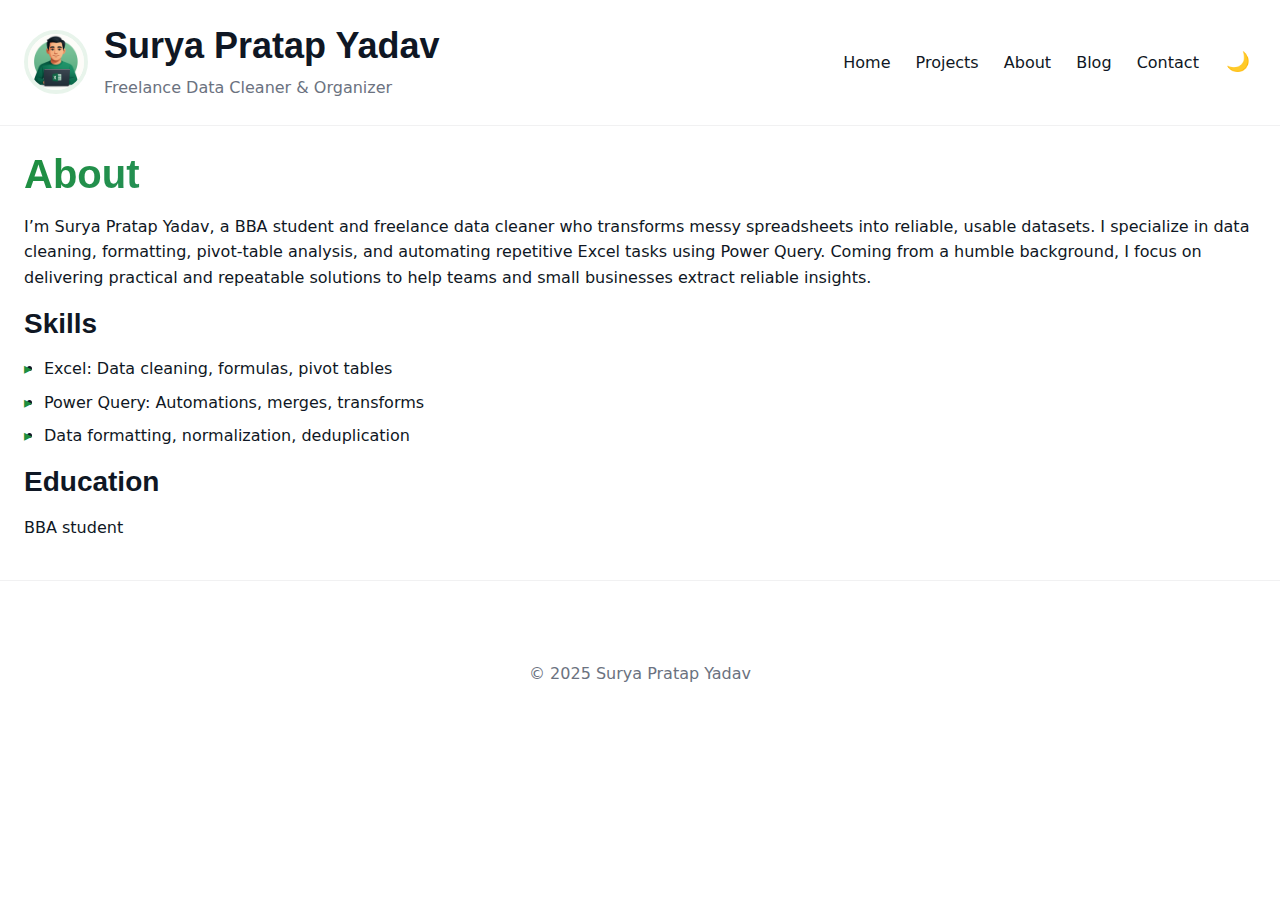
<file: assets/about.html>
<!doctype html>
<html lang="en">

<head>
    <meta charset="utf-8" />
    <meta name="viewport" content="width=device-width,initial-scale=1" />
    <title>About — Surya Pratap Yadav</title>
    <meta name="description" content="About Surya Pratap Yadav — skills and background." />
    <link rel="stylesheet" href="styles.css" />
</head>

<body>
    <header class="site-header">
        <div class="container header-inner">
            <div class="brand">
                <img src="assets/avatar.png" alt="avatar" class="avatar" />
                <div>
                    <h1>Surya Pratap Yadav</h1>
                    <p class="title">Freelance Data Cleaner & Organizer</p>
                </div>
            </div>
            <nav class="nav">
                <a href="../index.html">Home</a>
                <a href="projects.html">Projects</a>
                <a href="about.html">About</a>
                <a href="blog.html">Blog</a>
                <a href="contact.html">Contact</a>
                <button id="theme-toggle" aria-label="Toggle theme">🌙</button>
            </nav>
        </div>
    </header>
    <main class="container about-page">
        <h2>About</h2>
        <p>I’m Surya Pratap Yadav, a BBA student and freelance data cleaner who transforms messy spreadsheets into reliable, usable datasets. I specialize in data cleaning, formatting, pivot-table analysis, and automating repetitive Excel tasks using Power
            Query. Coming from a humble background, I focus on delivering practical and repeatable solutions to help teams and small businesses extract reliable insights.</p>
        <h3>Skills</h3>
        <ul>
            <li>Excel: Data cleaning, formulas, pivot tables</li>
            <li>Power Query: Automations, merges, transforms</li>
            <li>Data formatting, normalization, deduplication</li>
        </ul>
        <h3>Education</h3>
        <p>BBA student</p>
    </main>
    <footer class="site-footer">
        <div class="container">
            <p>© 2025 Surya Pratap Yadav</p>
        </div>
    </footer>
    <script src="scripts.js"></script>
</body>

</html>
</file>
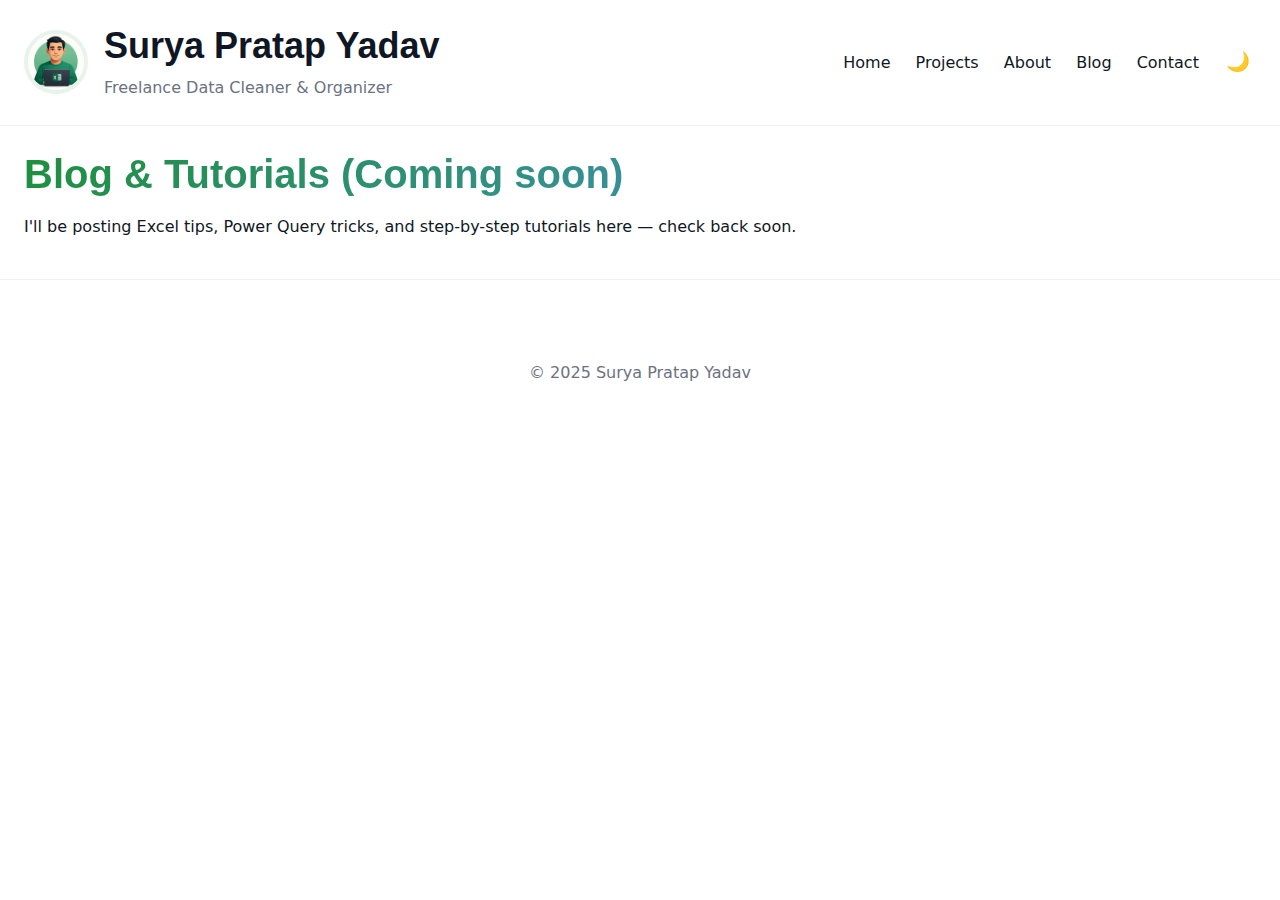
<file: assets/blog.html>
<!doctype html>
<html lang="en">

<head>
    <meta charset="utf-8" />
    <meta name="viewport" content="width=device-width,initial-scale=1" />
    <title>Blog — Surya Pratap Yadav</title>
    <meta name="description" content="Coming soon — Excel tutorials and data-cleaning posts." />
    <link rel="stylesheet" href="styles.css" />
</head>

<body>
    <header class="site-header">
        <div class="container header-inner">
            <div class="brand">
                <img src="assets/avatar.png" alt="avatar" class="avatar" />
                <div>
                    <h1>Surya Pratap Yadav</h1>
                    <p class="title">Freelance Data Cleaner & Organizer</p>
                </div>
            </div>
            <nav class="nav">
                <a href="../index.html">Home</a>
                <a href="projects.html">Projects</a>
                <a href="about.html">About</a>
                <a href="blog.html">Blog</a>
                <a href="contact.html">Contact</a>
                <button id="theme-toggle" aria-label="Toggle theme">🌙</button>
            </nav>
        </div>
    </header>

    <main class="container">
        <h2>Blog & Tutorials (Coming soon)</h2>
        <p>I'll be posting Excel tips, Power Query tricks, and step-by-step tutorials here — check back soon.</p>
    </main>

    <footer class="site-footer">
        <div class="container">
            <p>© 2025 Surya Pratap Yadav</p>
        </div>
    </footer>

    <script src="scripts.js"></script>
</body>

</html>
</file>
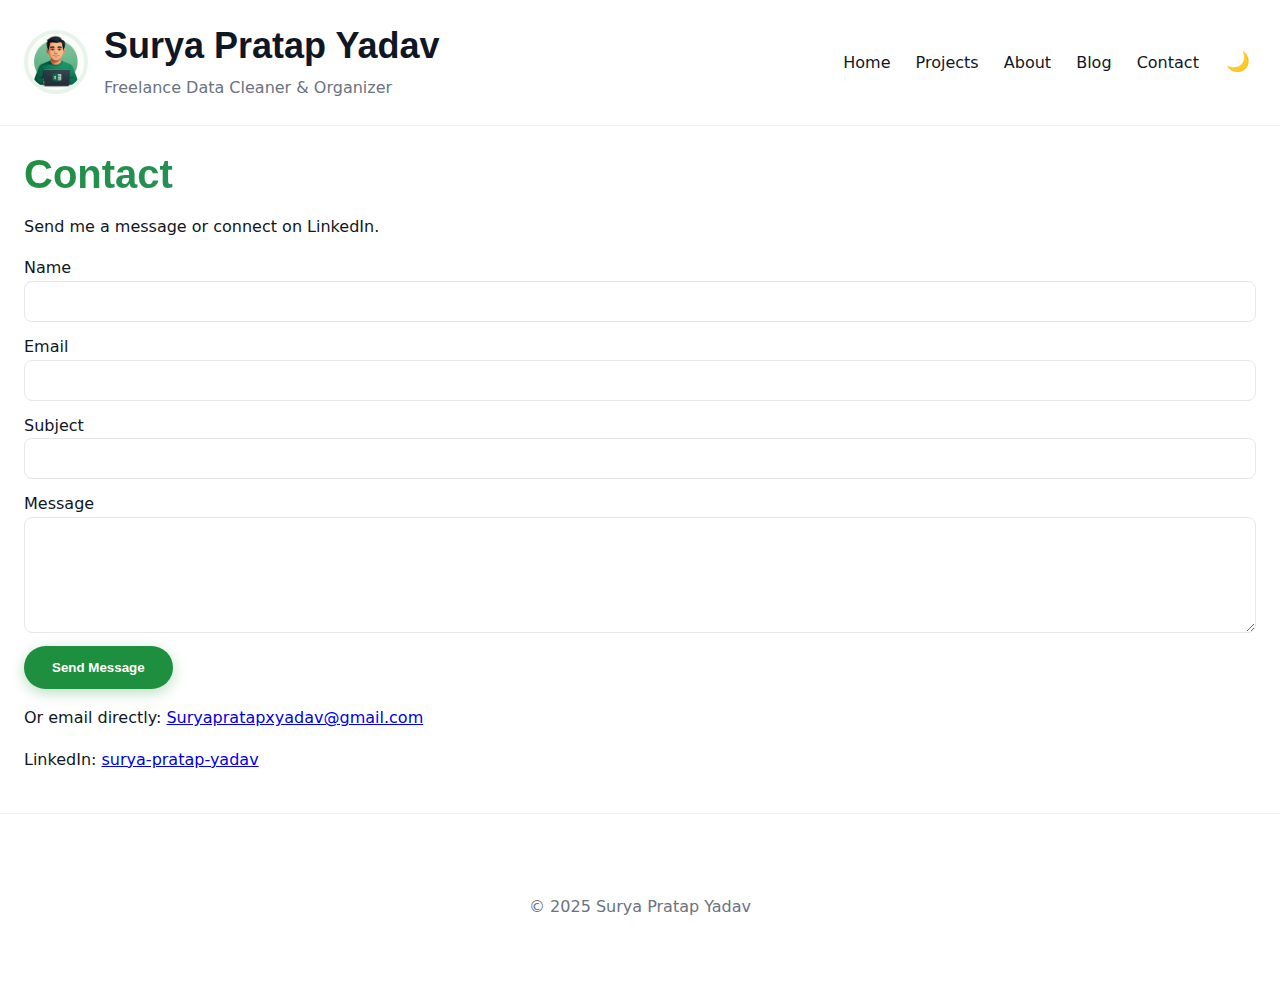
<file: assets/contact.html>
<!doctype html>
<html lang="en">

<head>
    <meta charset="utf-8" />
    <meta name="viewport" content="width=device-width,initial-scale=1" />
    <title>Contact — Surya Pratap Yadav</title>
    <meta name="description" content="Contact Surya for freelance data cleaning and Excel work." />
    <link rel="stylesheet" href="styles.css" />
</head>

<body>
    <header class="site-header">
        <div class="container header-inner">
            <div class="brand">
                <img src="assets/avatar.png" alt="avatar" class="avatar" />
                <div>
                    <h1>Surya Pratap Yadav</h1>
                    <p class="title">Freelance Data Cleaner & Organizer</p>
                </div>
            </div>
            <nav class="nav">
                <a href="../index.html">Home</a>
                <a href="projects.html">Projects</a>
                <a href="about.html">About</a>
                <a href="blog.html">Blog</a>
                <a href="contact.html">Contact</a>
                <button id="theme-toggle" aria-label="Toggle theme">🌙</button>
            </nav>
        </div>
    </header>

    <main class="container">
        <h2>Contact</h2>
        <p>Send me a message or connect on LinkedIn.</p>
        <form id="contact-form" action="https://formspree.io/f/YOUR_FORMSPREE_ID" method="POST">
            <label>Name<input type="text" name="name" required></label>
            <label>Email<input type="email" name="email" required></label>
            <label>Subject<input type="text" name="subject"></label>
            <label>Message<textarea name="message" rows="6" required></textarea></label>
            <input type="hidden" name="_subject" value="Portfolio contact from website">
            <button type="submit" class="cta">Send Message</button>
            <p id="contact-msg" class="hidden"></p>
        </form>

        <p>Or email directly: <a href="mailto:Suryapratapxyadav@gmail.com">Suryapratapxyadav@gmail.com</a></p>
        <p>LinkedIn: <a href="https://www.linkedin.com/in/surya-pratap-yadav-1894a6390" target="_blank" rel="noopener">surya-pratap-yadav</a></p>
    </main>

    <footer class="site-footer">
        <div class="container">
            <p>© 2025 Surya Pratap Yadav</p>
        </div>
    </footer>

    <script src="scripts.js"></script>
</body>

</html>
</file>
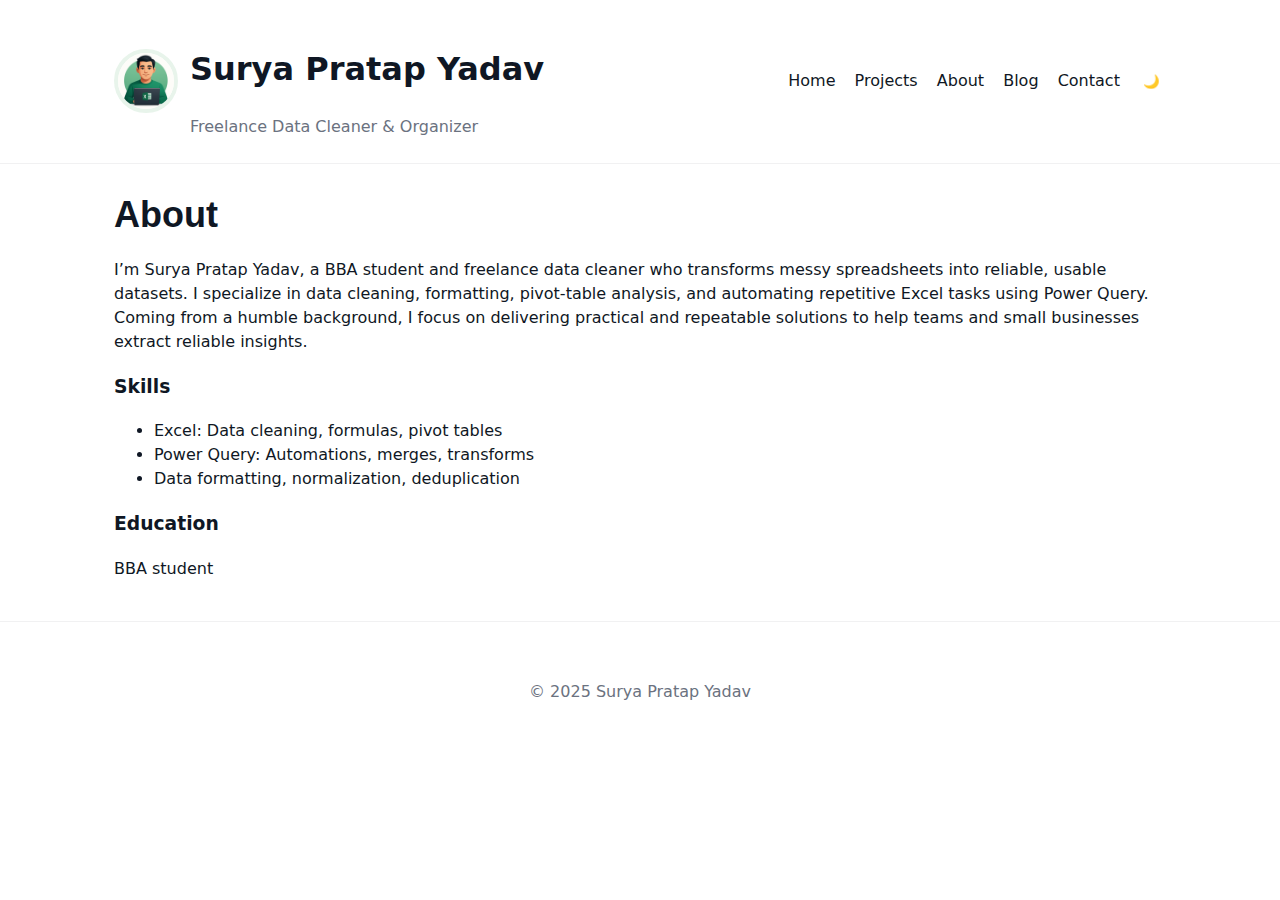
<file: Portfolio website/about.html>
<!doctype html>
<html lang="en">
<head>
  <meta charset="utf-8" />
  <meta name="viewport" content="width=device-width,initial-scale=1" />
  <title>About — Surya Pratap Yadav</title>
  <meta name="description" content="About Surya Pratap Yadav — skills and background." />
  <link rel="stylesheet" href="styles.css" />
</head>
<body>
  <header class="site-header">
    <div class="container header-inner">
      <div class="brand">
        <img src="assets/avatar.png" alt="avatar" class="avatar"/>
        <div>
          <h1>Surya Pratap Yadav</h1>
          <p class="title">Freelance Data Cleaner & Organizer</p>
        </div>
      </div>
      <nav class="nav">
        <a href="index.html">Home</a>
        <a href="projects.html">Projects</a>
        <a href="about.html">About</a>
        <a href="blog.html">Blog</a>
        <a href="contact.html">Contact</a>
        <button id="theme-toggle" aria-label="Toggle theme">🌙</button>
      </nav>
    </div>
  </header>
  <main class="container about-page">
    <h2>About</h2>
    <p>I’m Surya Pratap Yadav, a BBA student and freelance data cleaner who transforms messy spreadsheets into reliable, usable datasets. I specialize in data cleaning, formatting, pivot-table analysis, and automating repetitive Excel tasks using Power Query. Coming from a humble background, I focus on delivering practical and repeatable solutions to help teams and small businesses extract reliable insights.</p>
    <h3>Skills</h3>
    <ul>
      <li>Excel: Data cleaning, formulas, pivot tables</li>
      <li>Power Query: Automations, merges, transforms</li>
      <li>Data formatting, normalization, deduplication</li>
    </ul>
    <h3>Education</h3>
    <p>BBA student</p>
  </main>
  <footer class="site-footer">
    <div class="container">
      <p>© 2025 Surya Pratap Yadav</p>
    </div>
  </footer>
  <script src="scripts.js"></script>
</body>
</html>
</file>
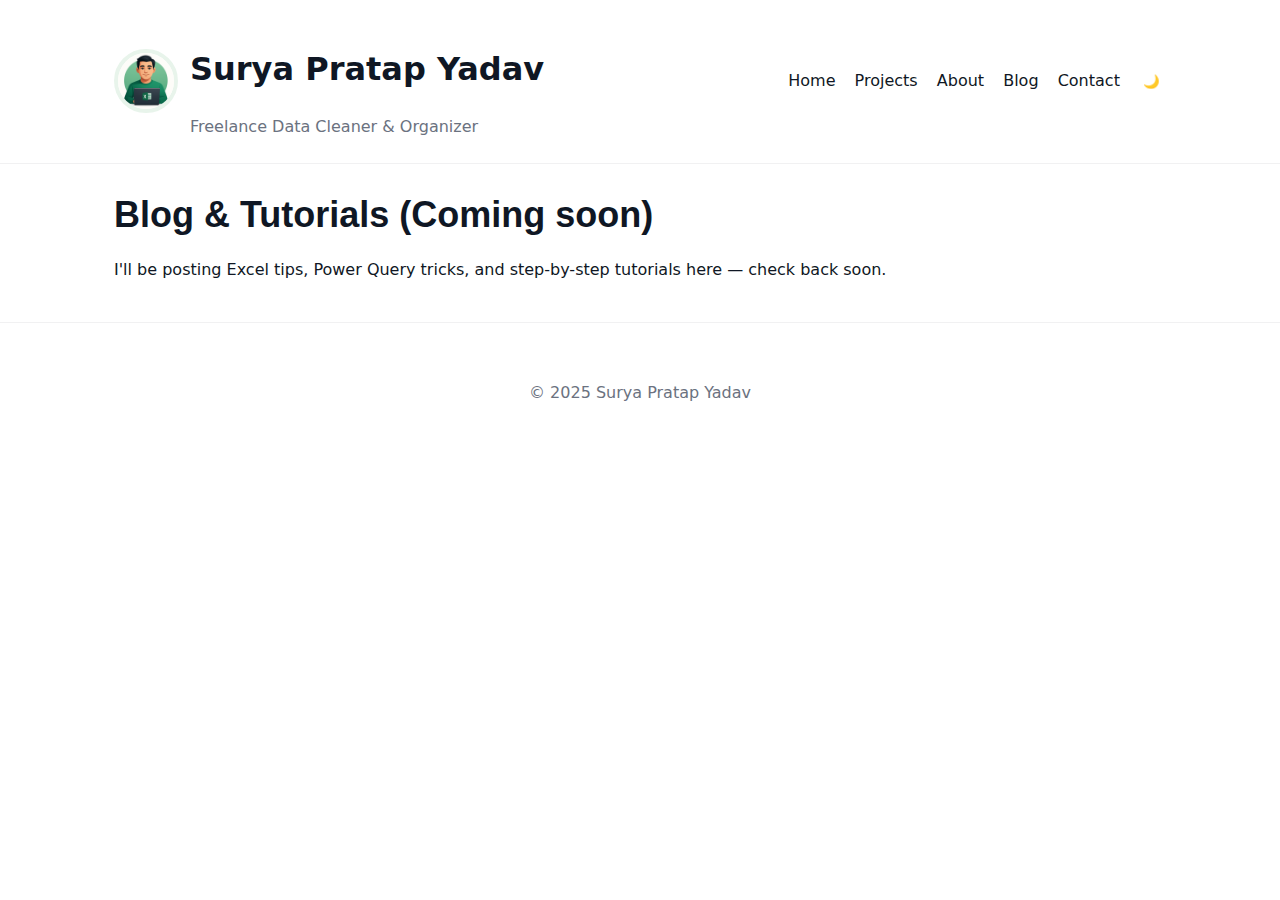
<file: Portfolio website/blog.html>
<!doctype html>
<html lang="en">
<head>
  <meta charset="utf-8" />
  <meta name="viewport" content="width=device-width,initial-scale=1" />
  <title>Blog — Surya Pratap Yadav</title>
  <meta name="description" content="Coming soon — Excel tutorials and data-cleaning posts." />
  <link rel="stylesheet" href="styles.css" />
</head>
<body>
  <header class="site-header">
    <div class="container header-inner">
      <div class="brand">
        <img src="assets/avatar.png" alt="avatar" class="avatar"/>
        <div>
          <h1>Surya Pratap Yadav</h1>
          <p class="title">Freelance Data Cleaner & Organizer</p>
        </div>
      </div>
      <nav class="nav">
        <a href="index.html">Home</a>
        <a href="projects.html">Projects</a>
        <a href="about.html">About</a>
        <a href="blog.html">Blog</a>
        <a href="contact.html">Contact</a>
        <button id="theme-toggle" aria-label="Toggle theme">🌙</button>
      </nav>
    </div>
  </header>

  <main class="container">
    <h2>Blog & Tutorials (Coming soon)</h2>
    <p>I'll be posting Excel tips, Power Query tricks, and step-by-step tutorials here — check back soon.</p>
  </main>

  <footer class="site-footer">
    <div class="container">
      <p>© 2025 Surya Pratap Yadav</p>
    </div>
  </footer>

  <script src="scripts.js"></script>
</body>
</html>
</file>
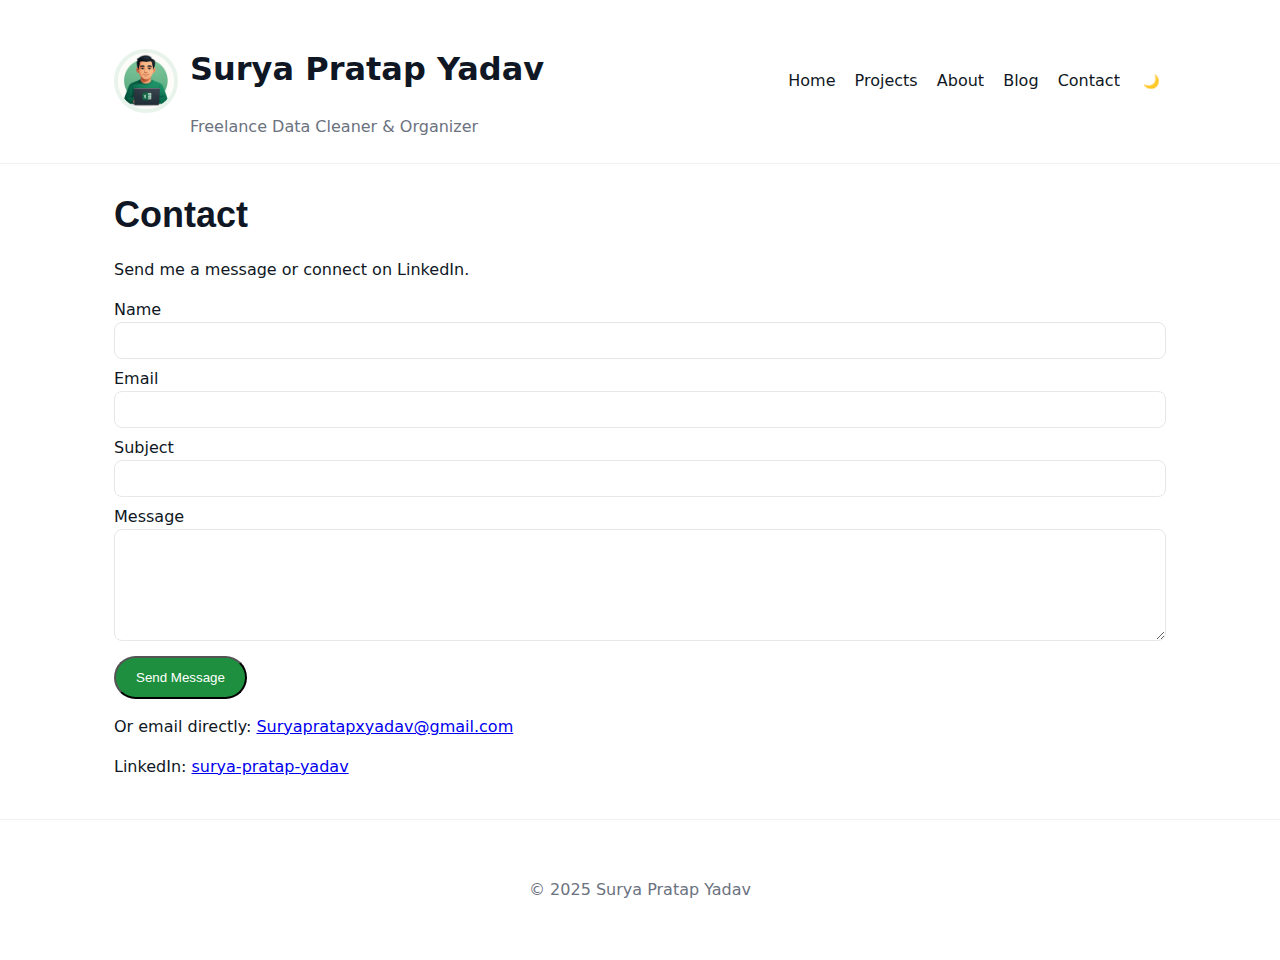
<file: Portfolio website/contact.html>
<!doctype html>
<html lang="en">
<head>
  <meta charset="utf-8" />
  <meta name="viewport" content="width=device-width,initial-scale=1" />
  <title>Contact — Surya Pratap Yadav</title>
  <meta name="description" content="Contact Surya for freelance data cleaning and Excel work." />
  <link rel="stylesheet" href="styles.css" />
</head>
<body>
  <header class="site-header">
    <div class="container header-inner">
      <div class="brand">
        <img src="assets/avatar.png" alt="avatar" class="avatar"/>
        <div>
          <h1>Surya Pratap Yadav</h1>
          <p class="title">Freelance Data Cleaner & Organizer</p>
        </div>
      </div>
      <nav class="nav">
        <a href="index.html">Home</a>
        <a href="projects.html">Projects</a>
        <a href="about.html">About</a>
        <a href="blog.html">Blog</a>
        <a href="contact.html">Contact</a>
        <button id="theme-toggle" aria-label="Toggle theme">🌙</button>
      </nav>
    </div>
  </header>

  <main class="container">
    <h2>Contact</h2>
    <p>Send me a message or connect on LinkedIn.</p>
    <form id="contact-form" action="https://formspree.io/f/YOUR_FORMSPREE_ID" method="POST">
      <label>Name<input type="text" name="name" required></label>
      <label>Email<input type="email" name="email" required></label>
      <label>Subject<input type="text" name="subject"></label>
      <label>Message<textarea name="message" rows="6" required></textarea></label>
      <input type="hidden" name="_subject" value="Portfolio contact from website">
      <button type="submit" class="cta">Send Message</button>
      <p id="contact-msg" class="hidden"></p>
    </form>

    <p>Or email directly: <a href="mailto:Suryapratapxyadav@gmail.com">Suryapratapxyadav@gmail.com</a></p>
    <p>LinkedIn: <a href="https://www.linkedin.com/in/surya-pratap-yadav-1894a6390" target="_blank" rel="noopener">surya-pratap-yadav</a></p>
  </main>

  <footer class="site-footer">
    <div class="container">
      <p>© 2025 Surya Pratap Yadav</p>
    </div>
  </footer>

  <script src="scripts.js"></script>
</body>
</html>
</file>
<file: assets/styles.css>
:root {
    --bg: #ffffff;
    --fg: #0f1724;
    --muted: #6b7280;
    --accent: #5091ecff;
    --excel: #1E8F3E;
    --card: #ffffff;
    --card-shadow: 0 4px 20px rgba(2, 6, 23, 0.08);
    --card-shadow-hover: 0 12px 40px rgba(2, 6, 23, 0.12);
    --border-radius: 12px;
    --transition: all 0.3s cubic-bezier(0.25, 0.8, 0.25, 1);
}

[data-theme="dark"] {
    --bg: #0b1220;
    --fg: #e6eef8;
    --muted: #9ca3af;
    --card: #0f1724;
    --card-shadow: 0 4px 20px rgba(0, 0, 0, 0.25);
    --card-shadow-hover: 0 12px 40px rgba(0, 0, 0, 0.35);
}

* {
    box-sizing: border-box;
}

html {
    scroll-behavior: smooth;
}

body {
    font-family: 'Inter', system-ui, -apple-system, 'Segoe UI', Roboto, 'Helvetica Neue', Arial, sans-serif;
    background: var(--bg);
    color: var(--fg);
    margin: 0;
    line-height: 1.6;
    transition: var(--transition);
}

.container {
    max-width: 100%;
    margin: 0 auto;
    padding: 24px;
}

.site-header {
    border-bottom: 1px solid rgba(15, 23, 36, 0.06);
    background: var(--bg);
    position: sticky;
    top: 0;
    z-index: 50;
    backdrop-filter: blur(10px);
    transition: var(--transition);
}

.header-inner {
    display: flex;
    align-items: center;
    justify-content: space-between;
}

.brand {
    display: flex;
    gap: 16px;
    align-items: center;
}

.avatar {
    width: 64px;
    height: 64px;
    border-radius: 50%;
    object-fit: cover;
    border: 4px solid rgba(30, 143, 62, 0.1);
    transition: var(--transition);
}

.brand:hover .avatar {
    transform: scale(1.05);
    border-color: rgba(30, 143, 62, 0.3);
}

.nav a {
    margin-left: 20px;
    text-decoration: none;
    color: var(--fg);
    font-weight: 500;
    position: relative;
    padding: 8px 0;
    transition: var(--transition);
}

.nav a::after {
    content: '';
    position: absolute;
    bottom: 0;
    left: 0;
    width: 0;
    height: 2px;
    background: var(--excel);
    transition: width 0.3s ease;
}

.nav a:hover::after,
.nav a.active::after {
    width: 100%;
}

.nav button {
    margin-left: 16px;
    background: transparent;
    border: none;
    cursor: pointer;
    font-size: 1.2rem;
    transition: transform 0.3s ease;
}

.nav button:hover {
    transform: scale(1.1);
}

.hero {
    display: flex;
    gap: 40px;
    align-items: center;
    padding: 80px 0;
    position: relative;
}

.hero-inner {
    flex: 1;
    position: relative;
    z-index: 1;
}

.hero-avatar {
    width: 280px;
    border-radius: 20px;
    display: block;
    box-shadow: 0 20px 60px rgba(0, 0, 0, 0.15);
    transition: var(--transition);
    position: relative;
    z-index: 1;
}

.hero-avatar:hover {
    transform: translateY(-10px);
    box-shadow: 0 30px 80px rgba(0, 0, 0, 0.2);
}

h1,
h2,
h3,
h4,
h5,
h6 {
    font-family: 'Poppins', 'Inter', sans-serif;
    font-weight: 700;
    line-height: 1.2;
}

h1 {
    font-size: 2.25rem;
    margin: 0 0 8px;
}

h2 {
    font-size: 2.5rem;
    margin: 0 0 16px;
    background: linear-gradient(135deg, var(--excel), var(--accent));
    -webkit-background-clip: text;
    -webkit-text-fill-color: transparent;
    background-clip: text;
}

h3 {
    font-size: 1.75rem;
    margin: 0 0 16px;
}

.title {
    color: var(--muted);
    margin: 0;
    font-size: 1rem;
}

.cta {
    display: inline-block;
    background: var(--excel);
    color: #fff;
    padding: 14px 28px;
    border-radius: 50px;
    text-decoration: none;
    font-weight: 600;
    transition: var(--transition);
    box-shadow: 0 4px 14px rgba(30, 143, 62, 0.3);
    border: none;
    cursor: pointer;
    position: relative;
    overflow: hidden;
}

.cta::before {
    content: '';
    position: absolute;
    top: 0;
    left: -100%;
    width: 100%;
    height: 100%;
    background: linear-gradient(90deg, transparent, rgba(255, 255, 255, 0.2), transparent);
    transition: left 0.5s;
}

.cta:hover::before {
    left: 100%;
}

.cta:hover {
    transform: translateY(-3px);
    box-shadow: 0 8px 20px rgba(30, 143, 62, 0.4);
}

.cta.outline {
    background: transparent;
    border: 2px solid var(--excel);
    color: var(--excel);
    box-shadow: none;
}

.cta.outline:hover {
    background: var(--excel);
    color: white;
    transform: translateY(-3px);
    box-shadow: 0 8px 20px rgba(30, 143, 62, 0.3);
}

.featured {
    padding: 80px 0;
}

.grid {
    display: grid;
    grid-template-columns: repeat(auto-fill, minmax(300px, 1fr));
    gap: 24px;
}

.card {
    background: var(--card);
    border-radius: var(--border-radius);
    padding: 24px;
    box-shadow: var(--card-shadow);
    transition: var(--transition);
    overflow: hidden;
    position: relative;
    border: 1px solid rgba(15, 23, 36, 0.05);
}

.card::before {
    content: '';
    position: absolute;
    top: 0;
    left: 0;
    width: 100%;
    height: 4px;
    background: linear-gradient(90deg, var(--excel), var(--accent));
    transform: scaleX(0);
    transform-origin: left;
    transition: transform 0.3s ease;
}

.card:hover::before {
    transform: scaleX(1);
}

.card:hover {
    transform: translateY(-8px);
    box-shadow: var(--card-shadow-hover);
}

.card img {
    width: 100%;
    border-radius: 8px;
    margin-bottom: 16px;
    transition: var(--transition);
}

.card:hover img {
    transform: scale(1.03);
}

.project-title {
    color: var(--excel);
    font-weight: 700;
    font-size: 1.25rem;
    margin: 0 0 8px;
}

.card p {
    margin: 8px 0;
    color: var(--muted);
}

.card-actions {
    display: flex;
    gap: 8px;
    margin-top: 16px;
}

.site-footer {
    border-top: 1px solid rgba(15, 23, 36, 0.06);
    padding: 40px 0;
    text-align: center;
    color: var(--muted);
}

.site-footer a {
    color: var(--excel);
    text-decoration: none;
    transition: var(--transition);
}

.site-footer a:hover {
    text-decoration: underline;
}


/* Scrollable modal styles*/

.modal {
    position: fixed;
    inset: 0;
    background: rgba(0, 0, 0, 0.7);
    display: flex;
    align-items: center;
    justify-content: center;
    z-index: 999;
    transition: opacity 0.3s ease;
}

.modal[aria-hidden="true"] {
    opacity: 0;
    pointer-events: none;
}

.modal-content {
    background: var(--card-bg, #fff);
    color: var(--text-color, #111);
    border-radius: 12px;
    width: 90%;
    max-width: 900px;
    max-height: 90vh;
    display: flex;
    flex-direction: column;
    overflow: hidden;
    box-shadow: 0 4px 30px rgba(0, 0, 0, 0.3);
}

.modal-content h3 {
    margin-top: 0;
}

.modal-header,
.modal-footer {
    padding: 1rem;
    border-bottom: 1px solid #ddd;
    background: var(--header-bg, #f5f5f5);
    position: sticky;
    top: 0;
    z-index: 2;
}

.modal-footer {
    border-top: 1px solid #ddd;
    border-bottom: none;
    background: var(--header-bg, #f5f5f5);
    bottom: 0;
    top: auto;
}

.modal-body {
    padding: 1rem;
    overflow-y: scroll;
    flex: 1;
    background: var(--body-bg, #fafafa);
}

.modal-body::-webkit-scrollbar {
    width: 10px;
}

.modal-body::-webkit-scrollbar-thumb {
    background: #1E8F3E;
    border-radius: 8px;
}

.modal-body::-webkit-scrollbar-track {
    background: rgba(0, 0, 0, 0.1);
}

.modal-close {
    border: none;
    background: transparent;
    font-size: 1.4rem;
    cursor: pointer;
}

label {
    display: block;
    margin: 12px 0 6px;
    font-weight: 500;
}

input,
textarea {
    width: 100%;
    padding: 12px 16px;
    border-radius: 8px;
    border: 1px solid #e5e7eb;
    font-family: inherit;
    transition: var(--transition);
    background: var(--card);
    color: var(--fg);
}

input:focus,
textarea:focus {
    outline: none;
    border-color: var(--excel);
    box-shadow: 0 0 0 3px rgba(30, 143, 62, 0.1);
}

.hidden {
    display: none;
}

.contact-cta {
    justify-content: center;
    align-items: center;
    text-align: center;
    padding: 80px 0;
    background: linear-gradient(135deg, rgba(30, 143, 62, 0.05), rgba(11, 111, 255, 0.05));
    border-radius: 20px;
    margin: 40px 0;
}

.about-page ul {
    padding-left: 20px;
}

.about-page li {
    margin-bottom: 8px;
    position: relative;
}

.about-page li::before {
    content: "▸";
    color: var(--excel);
    position: absolute;
    left: -20px;
}

.preview-msg {
    padding: 20px;
    text-align: center;
    background: rgba(30, 143, 62, 0.05);
    border-radius: 8px;
    border-left: 4px solid var(--excel);
}

.sheet-container {
    overflow: hidden;
    max-height: 60vh;
    border: 1px solid rgba(0, 0, 0, 0.1);
    border-radius: 8px;
    padding: 16px;
    background: white;
}


/* Fade-in animation for page elements */

.fade-in {
    animation: fadeIn 0.8s ease forwards;
    opacity: 0;
}

@keyframes fadeIn {
    from {
        opacity: 0;
        transform: translateY(20px);
    }
    to {
        opacity: 1;
        transform: translateY(0);
    }
}


/* Loading animation */

.loading {
    display: inline-block;
    width: 20px;
    height: 20px;
    border: 3px solid rgba(255, 255, 255, .3);
    border-radius: 50%;
    border-top-color: #fff;
    animation: spin 1s ease-in-out infinite;
}

@keyframes spin {
    to {
        transform: rotate(360deg);
    }
}


/* Responsive improvements */

@media(max-width: 768px) {
    .hero {
        flex-direction: column;
        padding: 60px 0;
        text-align: center;
    }
    .hero-avatar {
        width: 200px;
        order: -1;
    }
    .header-inner {
        flex-direction: column;
        gap: 16px;
    }
    .nav {
        display: flex;
        flex-wrap: wrap;
        justify-content: center;
        gap: 12px;
    }
    .nav a {
        margin: 0;
    }
    h2 {
        font-size: 2rem;
    }
    .grid {
        grid-template-columns: 1fr;
    }
    .card-actions {
        flex-direction: column;
    }
    .card-actions .cta {
        text-align: center;
    }
}

@media(max-width: 480px) {
    .container {
        padding: 16px;
    }
    h2 {
        font-size: 1.75rem;
    }
    .hero {
        padding: 40px 0;
    }
    .featured {
        padding: 60px 0;
    }
}
</file>
<file: Portfolio website/styles.css>
:root {
    --bg: #ffffff;
    --fg: #0f1724;
    --muted: #6b7280;
    --accent: #0B6FFF;
    --excel: #1E8F3E;
    --card: #ffffff;
}

[data-theme="dark"] {
    --bg: #0b1220;
    --fg: #e6eef8;
    --muted: #9ca3af;
    --card: #0f1724;
}

* {
    box-sizing: border-box;
}

body {
    font-family: Inter, system-ui, -apple-system, 'Segoe UI', Roboto, 'Helvetica Neue', Arial;
    background: var(--bg);
    color: var(--fg);
    margin: 0;
    line-height: 1.5
}

.container {
    max-width: 1100px;
    margin: 0 auto;
    padding: 24px
}

.site-header {
    border-bottom: 1px solid rgba(15, 23, 36, 0.06);
    background: var(--bg);
    position: sticky;
    top: 0;
    z-index: 50
}

.header-inner {
    display: flex;
    align-items: center;
    justify-content: space-between
}

.brand {
    display: flex;
    gap: 12px;
    align-items: center
}

.avatar {
    width: 64px;
    height: 64px;
    border-radius: 50%;
    object-fit: cover;
    border: 4px solid rgba(30, 143, 62, 0.1)
}

.nav a {
    margin-left: 14px;
    text-decoration: none;
    color: var(--fg)
}

.nav button {
    margin-left: 12px;
    background: transparent;
    border: none;
    cursor: pointer
}

.hero {
    display: flex;
    gap: 24px;
    align-items: center;
    padding: 48px 0
}

.hero-inner {
    flex: 1
}

.hero-avatar {
    width: 240px;
    border-radius: 16px;
    display: block
}

h2 {
    font-family: Poppins, Inter, sans-serif;
    font-size: 36px;
    margin: 0 0 12px
}

.title {
    color: var(--muted);
    margin: 0
}

.cta {
    display: inline-block;
    background: var(--excel);
    color: #fff;
    padding: 12px 20px;
    border-radius: 999px;
    text-decoration: none
}

.cta.outline {
    background: transparent;
    border: 2px solid var(--excel);
    color: var(--excel)
}

.featured {
    padding: 48px 0
}

.grid {
    display: grid;
    grid-template-columns: repeat(auto-fit, minmax(260px, 1fr));
    gap: 18px
}

.card {
    background: var(--card);
    border-radius: 16px;
    padding: 18px;
    box-shadow: 0 6px 20px rgba(2, 6, 23, 0.06);
    transition: transform .18s ease, box-shadow .18s ease
}

.card:hover {
    transform: translateY(-6px);
    box-shadow: 0 12px 30px rgba(2, 6, 23, 0.08)
}

.card img {
    width: 100%;
    border-radius: 12px
}

.project-title {
    color: var(--excel);
    font-weight: 700
}

.site-footer {
    border-top: 1px solid rgba(15, 23, 36, 0.06);
    padding: 18px 0;
    text-align: center;
    color: var(--muted)
}

.modal {
    position: fixed;
    inset: 0;
    display: none;
    align-items: center;
    justify-content: center;
    background: rgba(2, 6, 23, 0.45)
}

.modal[aria-hidden="false"] {
    display: flex
}

.modal-content {
    background: var(--card);
    max-width: 1100px;
    width: 95%;
    padding: 18px;
    border-radius: 10px;
    box-shadow: 0 18px 50px rgba(2, 6, 23, 0.2)
}

.modal-close {
    float: right;
    background: transparent;
    border: none;
    font-size: 24px;
    cursor: pointer
}

label {
    display: block;
    margin: 8px 0
}

input,
textarea {
    width: 100%;
    padding: 10px;
    border-radius: 8px;
    border: 1px solid #e5e7eb
}

.hidden {
    display: none
}

@media(max-width:760px) {
    .hero {
        flex-direction: column
    }
    .hero-avatar {
        width: 180px
    }
}
</file>
